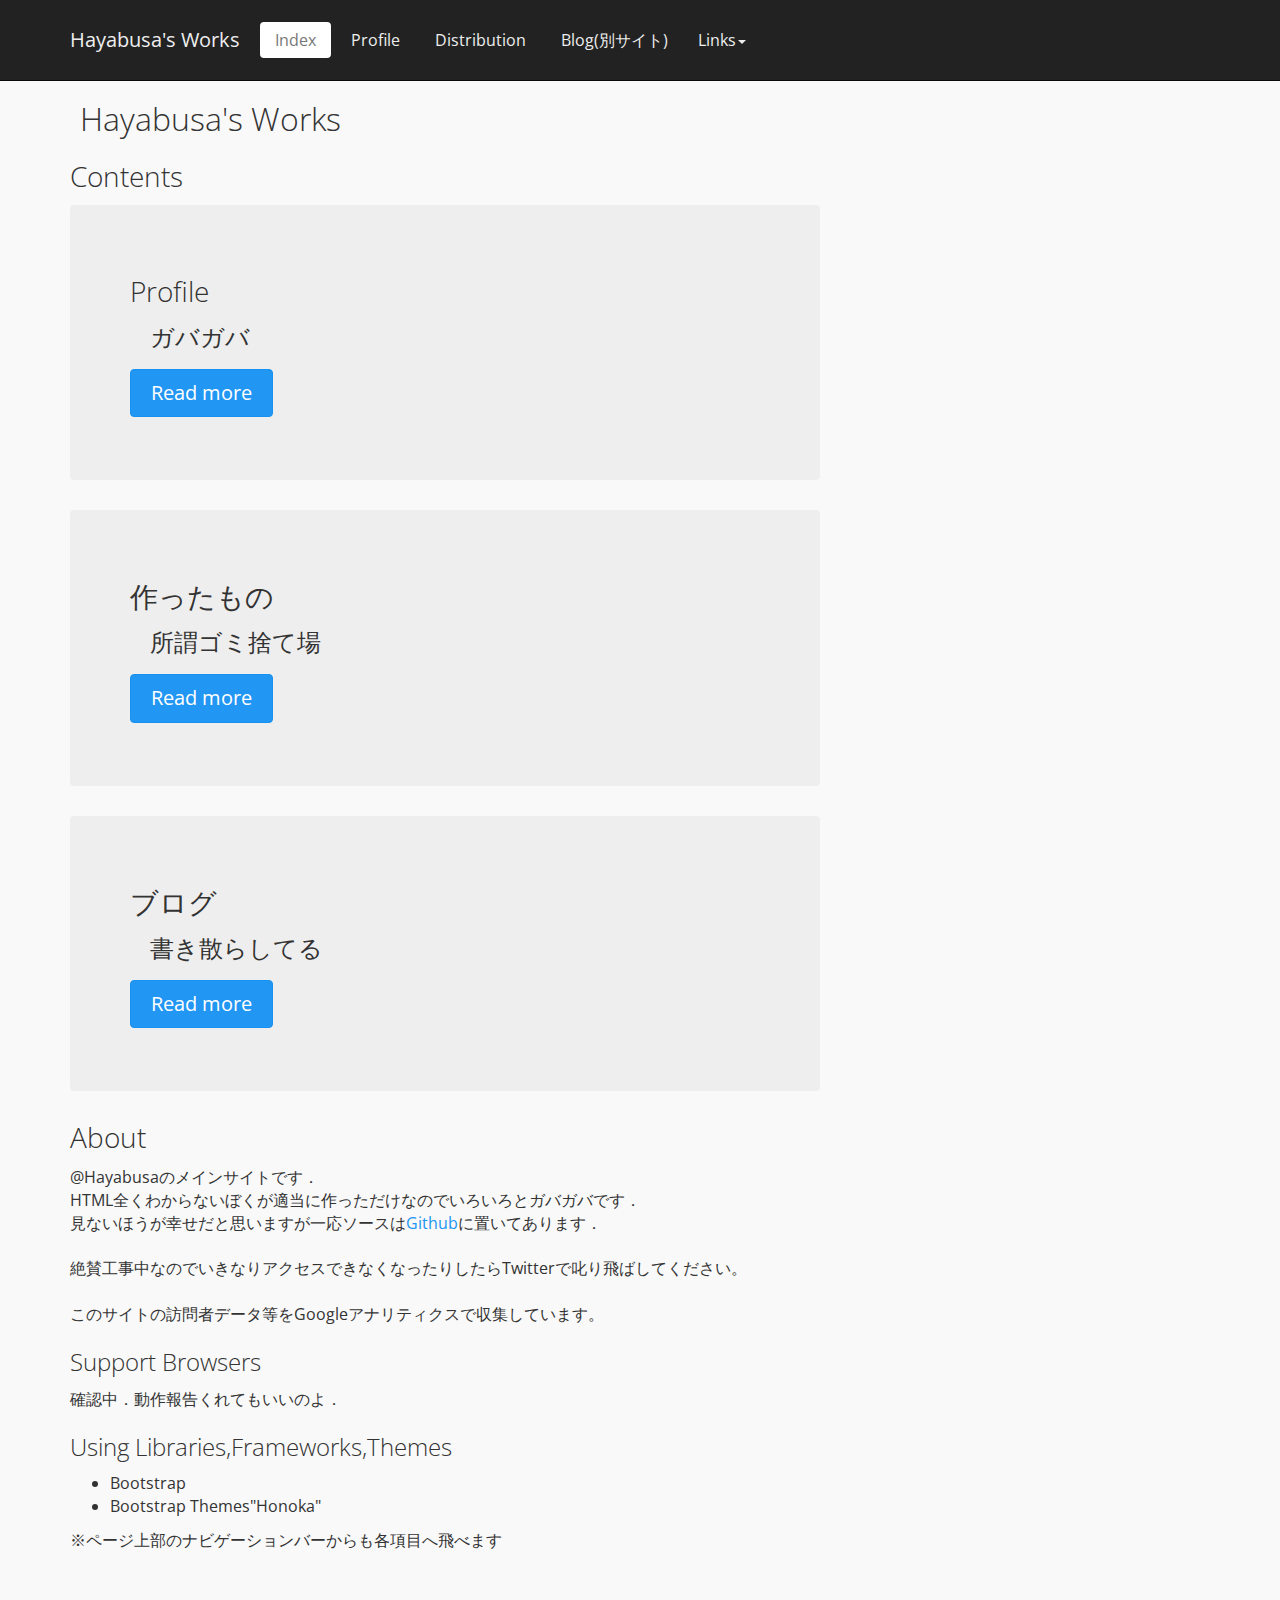
<file: index.html>
<!DOCTYPE html>
<html lang="en">
<script>
  (function(i,s,o,g,r,a,m){i['GoogleAnalyticsObject']=r;i[r]=i[r]||function(){
  (i[r].q=i[r].q||[]).push(arguments)},i[r].l=1*new Date();a=s.createElement(o),
  m=s.getElementsByTagName(o)[0];a.async=1;a.src=g;m.parentNode.insertBefore(a,m)
  })(window,document,'script','//www.google-analytics.com/analytics.js','ga');

  ga('create', 'UA-75790965-1', 'auto');
  ga('send', 'pageview');

</script>
<head>
    <meta charset="utf-8">
    <meta content="IE=edge" http-equiv="X-UA-Compatible">
    <meta content="width=device-width, initial-scale=1" name="viewport">
    <!-- The above 3 meta tags *must* come first in the head; any other head content must come *after* these tags -->
    <title>Hayabusa's Works</title><!-- Bootstrap -->
    <link href="css/bootstrap.css" rel="stylesheet">
    <!-- HTML5 shim and Respond.js for IE8 support of HTML5 elements and media queries -->
    <!-- WARNING: Respond.js doesn't work if you view the page via file:// -->
    <!--[if lt IE 9]>
      <script src="https://oss.maxcdn.com/html5shiv/3.7.2/html5shiv.min.js"></script>
      <script src="https://oss.maxcdn.com/respond/1.4.2/respond.min.js"></script>
    <![endif]-->
</head>
<body>
    <!-- ナビゲーションバーの設定 -->

<nav class="navbar navbar-inverse navbar-fixed-top" role="navigation">
    <div class="container">
        <!-- ヘッダ情報 -->
        <div class="navbar-header">
        <button type="button" class="navbar-toggle"
            data-toggle="collapse" data-target="#navbar-menu">
                <span class="icon-bar"></span>
                <span class="icon-bar"></span>
                <span class="icon-bar"></span>
            </button>
            <a class="navbar-brand" href="http://peregrine.me/index.html">Hayabusa's Works</a>
        </div>
        <!-- メニューの配置 -->
        <div class="collapse navbar-collapse" id="navbar-menu">
        <ul class="nav navbar-nav" >
        	<li class="active"><a href="http://peregrine.me/index.html">Index</a></li>
            <li><a href="http://peregrine.me/profile.html">Profile</a></li>
            <li><a href="http://peregrine.me/distribution.html">Distribution</a></li>
            <li><a href="http://blog.peregrine.me">Blog(別サイト)</a></li>
        </ul>
        
        
        
        <ul class="nav navbar-nav">
        <li class="dropdown ">
                    <a class="dropdown-toggle" data-toggle="dropdown" href=
                    "#">Links<span class="caret"></span></a> 
		
                    <ul class="dropdown-menu">
                        <li>
                            <a href="http://twitter.com/h_ya58">Twitter</a>
                        </li>
                        <li class="divider"></li>
                        <li>
                            <a href="https://github.com/Hayabusa58">Github</a>
                        </li>
                    </ul>
           </div>
          
    </div>
</nav>


           
<!--content-->
    
    <div class="container">
        <div class="row" style="padding:60px 0 0 0">
            
            <!-- center -->
            <div class="col-xs-6 col-md-8">
                <div class="page-header">
                    <h1>Hayabusa's Works</h1>
                </div>
                
		
                    <div class >
                        <h2>Contents</h2>
                    </div>
                    <div class="jumbotron">
                        <h2>Profile</h2>
                        <p style="padding-left:+20px;">ガバガバ</p>
                        <p><a class="btn btn-primary btn-lg" href=
                        "http://peregrine.me/profile.html" role="button">Read more</a></p>
                    </div>
                    <div class="jumbotron">
                        <h2>作ったもの</h2>
                        <p style="padding-left:+20px;">所謂ゴミ捨て場</p>
                        <p><a class="btn btn-primary btn-lg" href=
                        "http://peregrine.me/distribution.html" role="button">Read more</a></p>
                    </div>
                    <div class="jumbotron">
                        <h2>ブログ</h2>
                        <p style="padding-left:+20px;">書き散らしてる</p>
                        <p><a class="btn btn-primary btn-lg" href=
                        "http://blog.peregrine.me" role="button">Read more</a></p>
                    </div>
                   <h2>
                       About</h2>
                <p>@Hayabusaのメインサイトです．<br>
                   HTML全くわからないぼくが適当に作っただけなのでいろいろとガバガバです．<br>
                   見ないほうが幸せだと思いますが一応ソースは<a href="https://github.com/Hayabusa58/Hayabusa-s-works">Github</a>に置いてあります．<br>  
                   <br>絶賛工事中なのでいきなりアクセスできなくなったりしたらTwitterで叱り飛ばしてください。 </br>        
                   <br>このサイトの訪問者データ等をGoogleアナリティクスで収集しています。</br>
                </p>
                <h3>Support Browsers</h3>
                <p>確認中．動作報告くれてもいいのよ．</p>
                <h3>Using Libraries,Frameworks,Themes</h3>
                 <ul type="disc">
                 <li>Bootstrap</li>
                 <li>Bootstrap Themes"Honoka"
                 </li></ul>
                    <p>※ページ上部のナビゲーションバーからも各項目へ飛べます</p>
                
	</div>

<!-- right Twitter -->
                <div class="col-xs-6 col-md-4">
                    <a class="twitter-timeline" data-widget-id=
                    "610802515077009408" href=
                    "https://twitter.com/h_ya58">@h_ya58さんのツイート</a> 
                    <script>
                    !function(d,s,id){var js,fjs=d.getElementsByTagName(s)[0],p=/^http:/.test(d.location)?'http':'https';if(!d.getElementById(id)){js=d.createElement(s);js.id=id;js.src=p+"://platform.twitter.com/widgets.js";fjs.parentNode.insertBefore(js,fjs);}}(document,"script","twitter-wjs");
                    </script>
                </div>
            </div>
        </div>
	<!-- jQuery (necessary for Bootstrap's JavaScript plugins) -->
        <script src=
        "https://ajax.googleapis.com/ajax/libs/jquery/1.11.3/jquery.min.js">
        </script> 
        <!-- Include all compiled plugins (below), or include individual files as needed -->
         
        <script src="js/bootstrap.min.js">
        </script> 
    <script type="text/javascript">jQuery(function() {  
    jQuery("a").click(function(e) {        
        var ahref = jQuery(this).attr('href');
        if (ahref.indexOf("peregrine.me") != -1 || ahref.indexOf("http") == -1 ) {
            ga('send', 'event', '内部リンク', 'クリック', ahref);} 
        else { 
            ga('send', 'event', '外部リンク', 'クリック', ahref);}
        });
    });
</script>
</body>
</html>
</file>
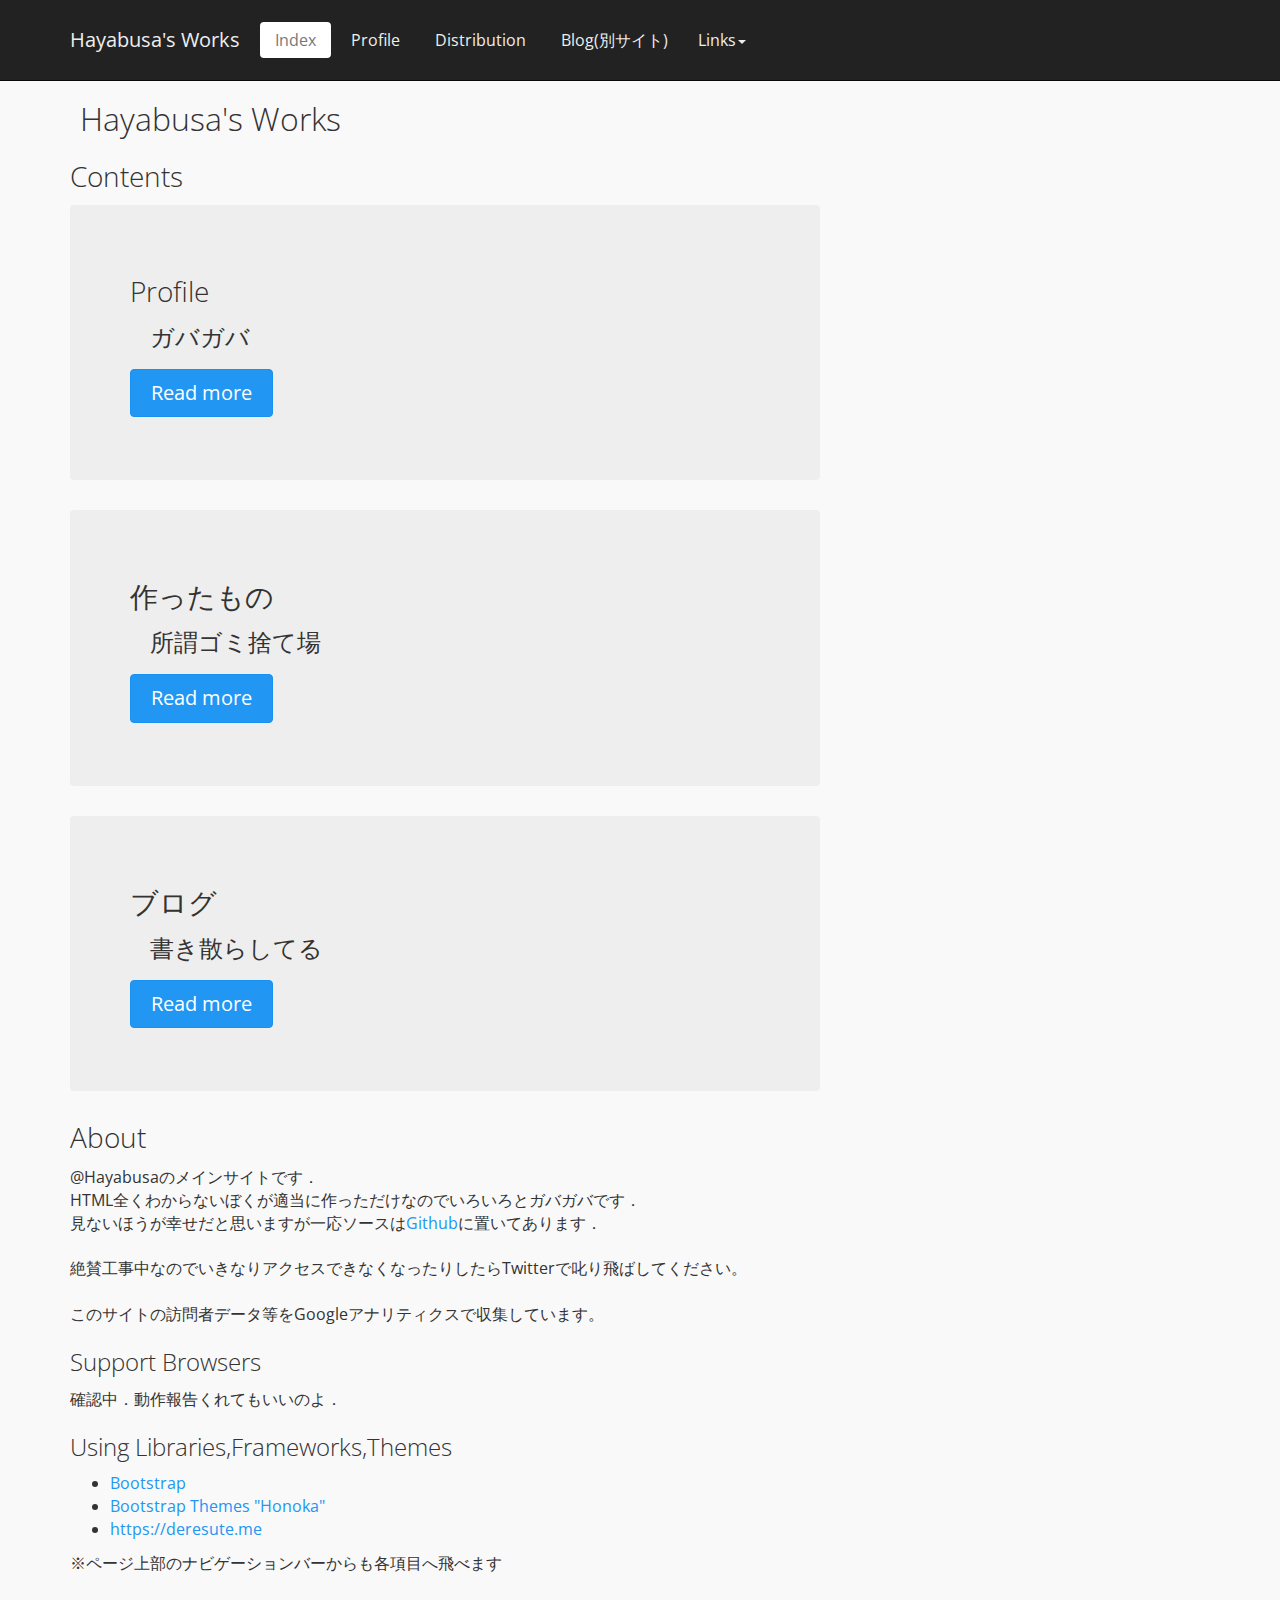
<file: docs/index.html>
<!DOCTYPE html>
<html lang="en">
<script>
  (function(i,s,o,g,r,a,m){i['GoogleAnalyticsObject']=r;i[r]=i[r]||function(){
  (i[r].q=i[r].q||[]).push(arguments)},i[r].l=1*new Date();a=s.createElement(o),
  m=s.getElementsByTagName(o)[0];a.async=1;a.src=g;m.parentNode.insertBefore(a,m)
  })(window,document,'script','//www.google-analytics.com/analytics.js','ga');

  ga('create', 'UA-75790965-1', 'auto');
  ga('send', 'pageview');

</script>
<head>
    <meta charset="utf-8">
    <meta content="IE=edge" http-equiv="X-UA-Compatible">
    <meta content="width=device-width, initial-scale=1" name="viewport">
    <!-- The above 3 meta tags *must* come first in the head; any other head content must come *after* these tags -->
    <title>Hayabusa's Works</title><!-- Bootstrap -->
    <link href="css/bootstrap.css" rel="stylesheet">
    <!-- HTML5 shim and Respond.js for IE8 support of HTML5 elements and media queries -->
    <!-- WARNING: Respond.js doesn't work if you view the page via file:// -->
    <!--[if lt IE 9]>
      <script src="https://oss.maxcdn.com/html5shiv/3.7.2/html5shiv.min.js"></script>
      <script src="https://oss.maxcdn.com/respond/1.4.2/respond.min.js"></script>
    <![endif]-->
</head>
<body>
    <!-- ナビゲーションバーの設定 -->

<nav class="navbar navbar-inverse navbar-fixed-top" role="navigation">
    <div class="container">
        <!-- ヘッダ情報 -->
        <div class="navbar-header">
        <button type="button" class="navbar-toggle"
            data-toggle="collapse" data-target="#navbar-menu">
                <span class="icon-bar"></span>
                <span class="icon-bar"></span>
                <span class="icon-bar"></span>
            </button>
            <a class="navbar-brand" href="http://peregrine.me/index.html">Hayabusa's Works</a>
        </div>
        <!-- メニューの配置 -->
        <div class="collapse navbar-collapse" id="navbar-menu">
        <ul class="nav navbar-nav" >
        	<li class="active"><a href="http://peregrine.me/index.html">Index</a></li>
            <li><a href="http://peregrine.me/profile.html">Profile</a></li>
            <li><a href="http://peregrine.me/distribution.html">Distribution</a></li>
            <li><a href="http://blog.peregrine.me">Blog(別サイト)</a></li>
        </ul>
        
        
        
        <ul class="nav navbar-nav">
        <li class="dropdown ">
                    <a class="dropdown-toggle" data-toggle="dropdown" href=
                    "#">Links<span class="caret"></span></a> 
		
                    <ul class="dropdown-menu">
                        <li>
                            <a href="http://twitter.com/h_ya58">Twitter</a>
                        </li>
                        <li class="divider"></li>
                        <li>
                            <a href="https://github.com/Hayabusa58">Github</a>
                        </li>
                    </ul>
           </div>
          
    </div>
</nav>


           
<!--content-->
    
    <div class="container">
        <div class="row" style="padding:60px 0 0 0">
            
            <!-- center -->
            <div class="col-xs-6 col-md-8">
                <div class="page-header">
                    <h1>Hayabusa's Works</h1>
                </div>
                
		
                    <div class >
                        <h2>Contents</h2>
                    </div>
                    <div class="jumbotron">
                        <h2>Profile</h2>
                        <p style="padding-left:+20px;">ガバガバ</p>
                        <p><a class="btn btn-primary btn-lg" href=
                        "http://peregrine.me/profile.html" role="button">Read more</a></p>
                    </div>
                    <div class="jumbotron">
                        <h2>作ったもの</h2>
                        <p style="padding-left:+20px;">所謂ゴミ捨て場</p>
                        <p><a class="btn btn-primary btn-lg" href=
                        "http://peregrine.me/distribution.html" role="button">Read more</a></p>
                    </div>
                    <div class="jumbotron">
                        <h2>ブログ</h2>
                        <p style="padding-left:+20px;">書き散らしてる</p>
                        <p><a class="btn btn-primary btn-lg" href=
                        "http://blog.peregrine.me" role="button">Read more</a></p>
                    </div>
                   <h2>
                       About</h2>
                <p>@Hayabusaのメインサイトです．<br>
                   HTML全くわからないぼくが適当に作っただけなのでいろいろとガバガバです．<br>
                   見ないほうが幸せだと思いますが一応ソースは<a href="https://github.com/Hayabusa58/Hayabusa-s-works">Github</a>に置いてあります．<br>  
                   <br>絶賛工事中なのでいきなりアクセスできなくなったりしたらTwitterで叱り飛ばしてください。 </br>        
                   <br>このサイトの訪問者データ等をGoogleアナリティクスで収集しています。</br>
                </p>
                <h3>Support Browsers</h3>
                <p>確認中．動作報告くれてもいいのよ．</p>
                <h3>Using Libraries,Frameworks,Themes</h3>
                 <ul type="disc">
                 <li><a href="http://getbootstrap.com/">Bootstrap</a></li>
                 <li><a href="http://honokak.osaka/">Bootstrap Themes "Honoka"</a></li>
                 <li><a href="https://deresute.me/">https://deresute.me</a></li>
                 </ul>
                    <p>※ページ上部のナビゲーションバーからも各項目へ飛べます</p>
                
	</div>

<!-- right Twitter -->
                <div class="col-xs-6 col-md-4">
                    <a class="twitter-timeline" data-widget-id=
                    "610802515077009408" href=
                    "https://twitter.com/h_ya58">@h_ya58さんのツイート</a> 
                    <script>
                    !function(d,s,id){var js,fjs=d.getElementsByTagName(s)[0],p=/^http:/.test(d.location)?'http':'https';if(!d.getElementById(id)){js=d.createElement(s);js.id=id;js.src=p+"://platform.twitter.com/widgets.js";fjs.parentNode.insertBefore(js,fjs);}}(document,"script","twitter-wjs");
                    </script>
                </div>
            </div>
        </div>
	<!-- jQuery (necessary for Bootstrap's JavaScript plugins) -->
        <script src=
        "https://ajax.googleapis.com/ajax/libs/jquery/1.11.3/jquery.min.js">
        </script> 
        <!-- Include all compiled plugins (below), or include individual files as needed -->
         
        <script src="js/bootstrap.min.js">
        </script> 
    <script type="text/javascript">jQuery(function() {  
    jQuery("a").click(function(e) {        
        var ahref = jQuery(this).attr('href');
        if (ahref.indexOf("peregrine.me") != -1 || ahref.indexOf("http") == -1 ) {
            ga('send', 'event', '内部リンク', 'クリック', ahref);} 
        else { 
            ga('send', 'event', '外部リンク', 'クリック', ahref);}
        });
    });
</script>
</body>
</html>
</file>
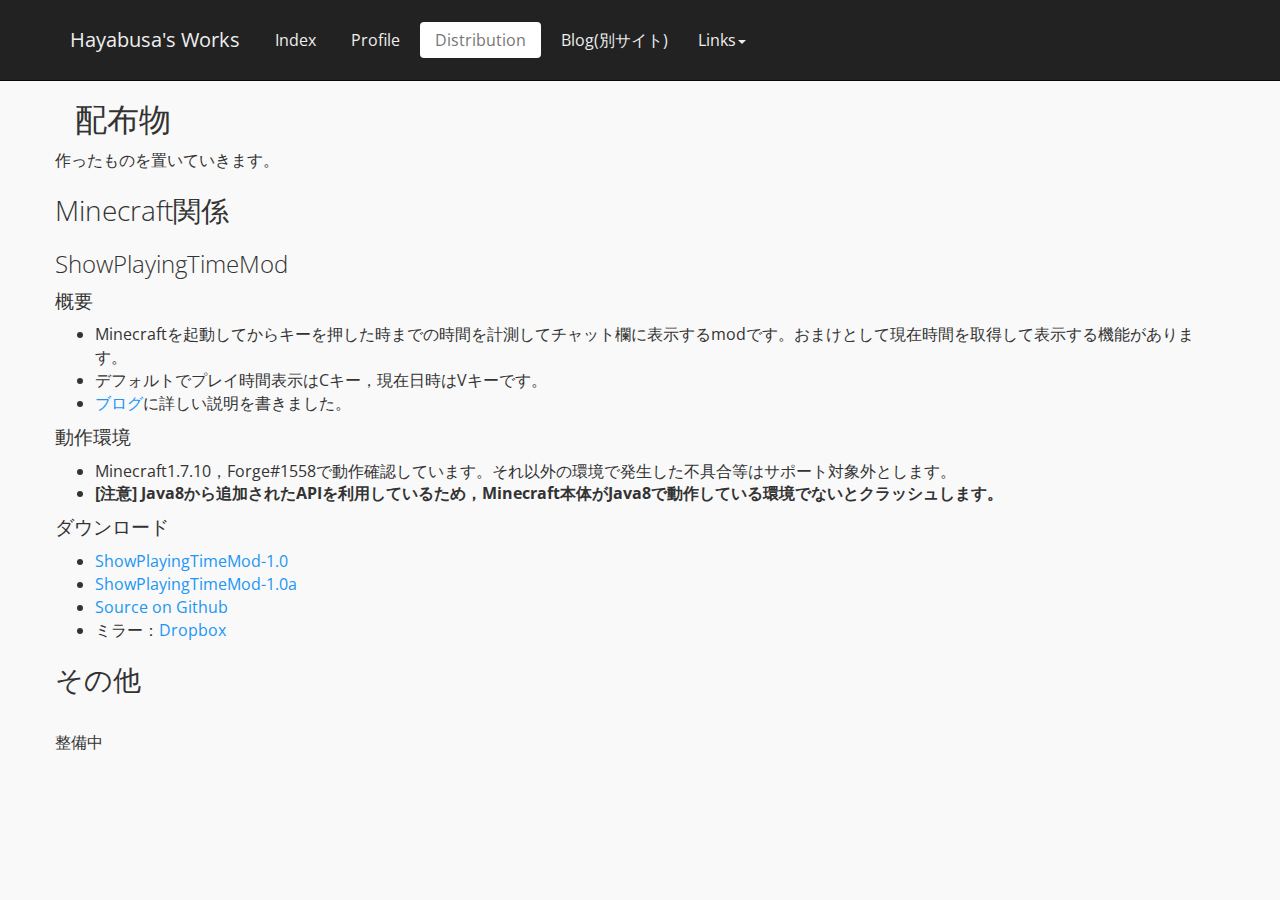
<file: distribution.html>
<!DOCTYPE html>
<html lang="en">
<script>
  (function(i,s,o,g,r,a,m){i['GoogleAnalyticsObject']=r;i[r]=i[r]||function(){
  (i[r].q=i[r].q||[]).push(arguments)},i[r].l=1*new Date();a=s.createElement(o),
  m=s.getElementsByTagName(o)[0];a.async=1;a.src=g;m.parentNode.insertBefore(a,m)
  })(window,document,'script','//www.google-analytics.com/analytics.js','ga');

  ga('create', 'UA-75790965-1', 'auto');
  ga('send', 'pageview');

</script>
  <head>
    <meta charset="utf-8">
    <meta http-equiv="X-UA-Compatible" content="IE=edge">
    <meta name="viewport" content="width=device-width, initial-scale=1">
    <!-- The above 3 meta tags *must* come first in the head; any other head content must come *after* these tags -->
    <title>配布物</title>

    <!-- Bootstrap -->
    <link href="css/bootstrap.css" rel="stylesheet">

    <!-- HTML5 shim and Respond.js for IE8 support of HTML5 elements and media queries -->
    <!-- WARNING: Respond.js doesn't work if you view the page via file:// -->
    <!--[if lt IE 9]>
      <script src="https://oss.maxcdn.com/html5shiv/3.7.2/html5shiv.min.js"></script>
      <script src="https://oss.maxcdn.com/respond/1.4.2/respond.min.js"></script>
    <![endif]-->
  </head>
  <body>
<nav class="navbar navbar-inverse navbar-fixed-top" role="navigation">
    <div class="container">
        <!-- ヘッダ情報 -->
        <div class="navbar-header">
        <button type="button" class="navbar-toggle hidden-sm visible-xs"
            data-toggle="collapse" data-target="#navbar-menu">
                <span class="icon-bar"></span>
                <span class="icon-bar"></span>
                <span class="icon-bar"></span>
            </button>
            <a class="navbar-brand" href="http://peregrine.me/index.html">Hayabusa's Works</a>
        </div>
        <!-- メニューの配置 -->
        <div class="collapse navbar-collapse" id="navbar-menu">
        <ul class="nav navbar-nav" >
        	<li><a href="http://peregrine.me/index.html">Index</a></li>
            <li><a href="http://peregrine.me/profile.html">Profile</a></li>
            <li class="active"><a href="http://peregrine.me/distribution.html">Distribution</a></li>
            <li><a href="http://blog.peregrine.me">Blog(別サイト)</a></li>
        </ul>
        
        
        
        <ul class="nav navbar-nav">
        <li class="dropdown ">
                    <a class="dropdown-toggle" data-toggle="dropdown" href=
                    "#">Links<span class="caret"></span></a> 
		
                    <ul class="dropdown-menu">
                        <li>
                            <a href="http://twitter.com/h_ya58">Twitter</a>
                        </li>
                        <li class="divider"></li>
                        <li>
                            <a href="https://github.com/Hayabusa58">Github</a>
                        </li>
                    </ul>
           </div>
          
    </div>
</nav>

    
    <div class="container">
        <div class="row" style="padding:60px 0 0 0">
            
            <!-- center -->
            <div class="col-md-12">
              <div class="row">
                <div class="page-header">
                    <h1 class="page-header">配布物</h1>
		    </div>
		    <p>作ったものを置いていきます。</p>
		    <h2>Minecraft関係</h2>
		    <h3>ShowPlayingTimeMod</h3>
		    <h4>概要</h4>
		    <ul type="disc">
		   <li>Minecraftを起動してからキーを押した時までの時間を計測してチャット欄に表示するmodです。おまけとして現在時間を取得して表示する機能があります。</li>
		   <li>デフォルトでプレイ時間表示はCキー，現在日時はVキーです。</li>
		    <li><a href=http://blog.peregrine.me/?p=241>ブログ</a>に詳しい説明を書きました。</li>
		   </ul>
		   <h4>動作環境</h4>
		   <ul type="disc">
		  <li>Minecraft1.7.10，Forge#1558で動作確認しています。それ以外の環境で発生した不具合等はサポート対象外とします。</li>
		  <li><b>[注意] Java8から追加されたAPIを利用しているため，Minecraft本体がJava8で動作している環境でないとクラッシュします。</b></li>
		  </ul>
		  <h4>ダウンロード</h4>
		   <ul type="disc"><li><a href=http://peregrine.me/files/mcmod/ShowPlayingTimeMod-1.0.jar>ShowPlayingTimeMod-1.0</a></li>
		   <li><a href=http://peregrine.me/files/mcmod/ShowPlayingTimeMod-1.0a.jar>ShowPlayingTimeMod-1.0a</a></li>
		   <li><a href=https://github.com/Hayabusa58/ShowPlayingTimeMod>Source on Github</a></li>
		   <li>ミラー：<a href=https://www.dropbox.com/home/mod%EF%BC%88%E3%83%9F%E3%83%A9%E3%83%BC%EF%BC%89/1.7.10>Dropbox</a></li>
		   </ul>
		    <h2>その他</h2>
		    <br>整備中</br>
    
     <!-- jQuery (necessary for Bootstrap's JavaScript plugins) -->
    <script src="https://ajax.googleapis.com/ajax/libs/jquery/1.11.3/jquery.min.js"></script>
    <!-- Include all compiled plugins (below), or include individual files as needed -->
    <script src="js/bootstrap.min.js"></script>
</div>
<script type="text/javascript">jQuery(function() {  
    jQuery("a").click(function(e) {        
        var ahref = jQuery(this).attr('href');
        if (ahref.indexOf("peregrine.me") != -1 || ahref.indexOf("http") == -1 ) {
            ga('send', 'event', '内部リンク', 'クリック', ahref);} 
        else { 
            ga('send', 'event', '外部リンク', 'クリック', ahref);}
        });
    });
</script>
</body>
  </html>
</file>
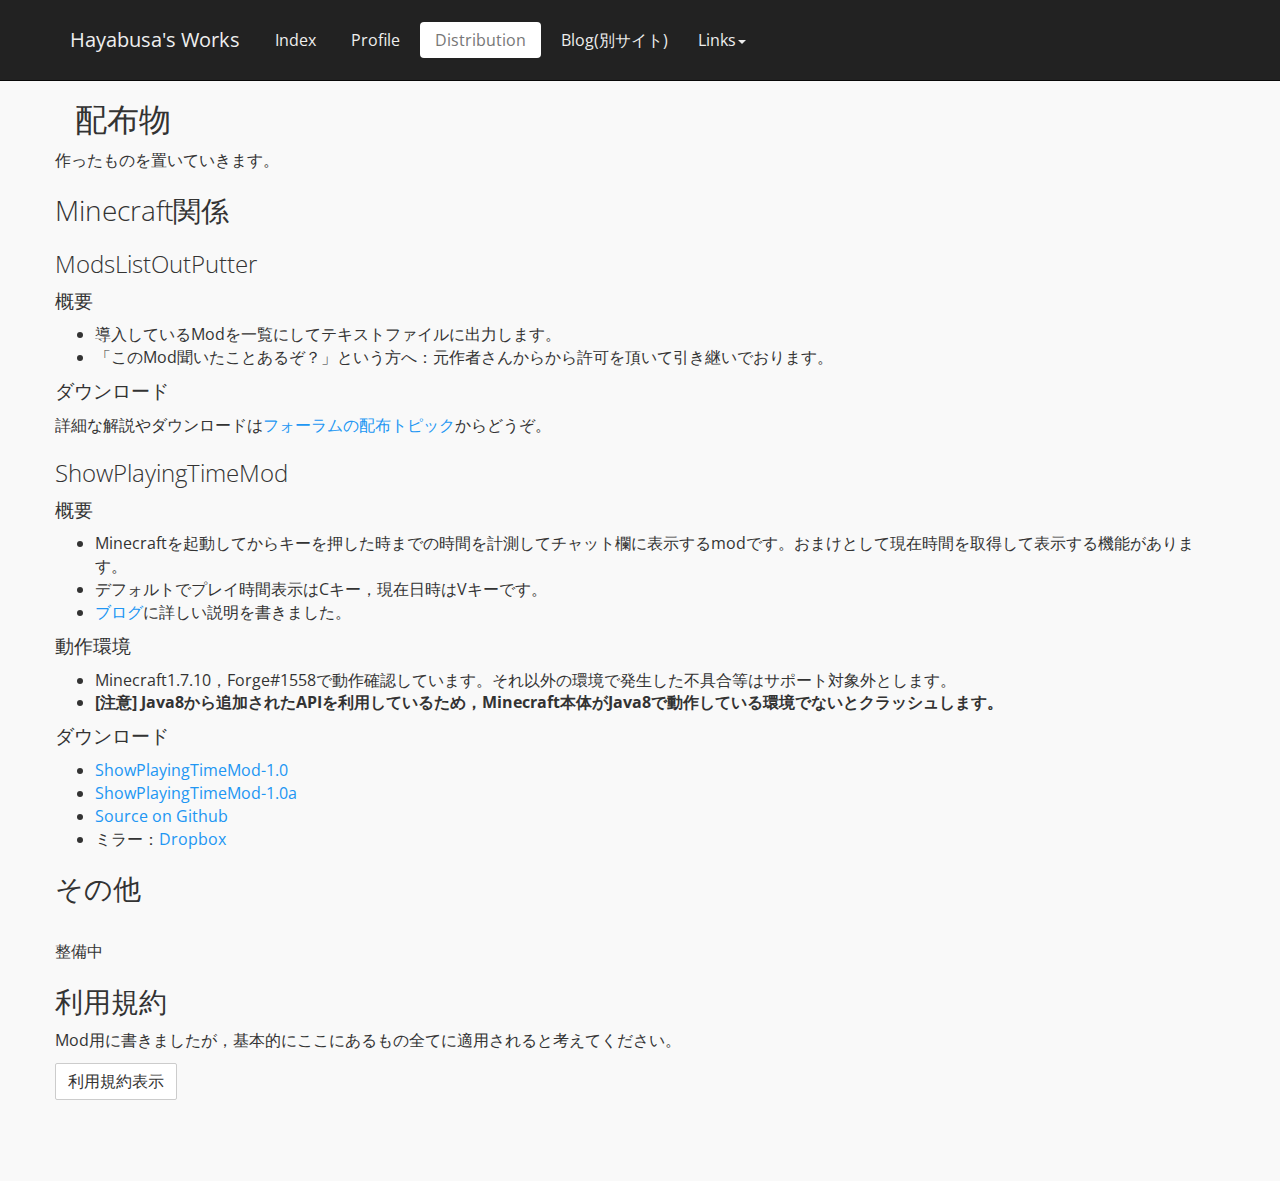
<file: docs/distribution.html>
<!DOCTYPE html>
<html lang="en">
<script>
  (function(i,s,o,g,r,a,m){i['GoogleAnalyticsObject']=r;i[r]=i[r]||function(){
  (i[r].q=i[r].q||[]).push(arguments)},i[r].l=1*new Date();a=s.createElement(o),
  m=s.getElementsByTagName(o)[0];a.async=1;a.src=g;m.parentNode.insertBefore(a,m)
  })(window,document,'script','//www.google-analytics.com/analytics.js','ga');

  ga('create', 'UA-75790965-1', 'auto');
  ga('send', 'pageview');

</script>
  <head>
    <meta charset="utf-8">
    <meta http-equiv="X-UA-Compatible" content="IE=edge">
    <meta name="viewport" content="width=device-width, initial-scale=1">
    <!-- The above 3 meta tags *must* come first in the head; any other head content must come *after* these tags -->
    <title>配布物</title>

    <!-- Bootstrap -->
    <link href="css/bootstrap.css" rel="stylesheet">

    <!-- HTML5 shim and Respond.js for IE8 support of HTML5 elements and media queries -->
    <!-- WARNING: Respond.js doesn't work if you view the page via file:// -->
    <!--[if lt IE 9]>
      <script src="https://oss.maxcdn.com/html5shiv/3.7.2/html5shiv.min.js"></script>
      <script src="https://oss.maxcdn.com/respond/1.4.2/respond.min.js"></script>
    <![endif]-->
  </head>
  <body>
<nav class="navbar navbar-inverse navbar-fixed-top" role="navigation">
    <div class="container">
        <!-- ヘッダ情報 -->
        <div class="navbar-header">
        <button type="button" class="navbar-toggle hidden-sm visible-xs"
            data-toggle="collapse" data-target="#navbar-menu">
                <span class="icon-bar"></span>
                <span class="icon-bar"></span>
                <span class="icon-bar"></span>
            </button>
            <a class="navbar-brand" href="http://peregrine.me/index.html">Hayabusa's Works</a>
        </div>
        <!-- メニューの配置 -->
        <div class="collapse navbar-collapse" id="navbar-menu">
        <ul class="nav navbar-nav" >
        	<li><a href="http://peregrine.me/index.html">Index</a></li>
            <li><a href="http://peregrine.me/profile.html">Profile</a></li>
            <li class="active"><a href="http://peregrine.me/distribution.html">Distribution</a></li>
            <li><a href="http://blog.peregrine.me">Blog(別サイト)</a></li>
        </ul>
        
        
        
        <ul class="nav navbar-nav">
        <li class="dropdown ">
                    <a class="dropdown-toggle" data-toggle="dropdown" href=
                    "#">Links<span class="caret"></span></a> 
		
                    <ul class="dropdown-menu">
                        <li>
                            <a href="http://twitter.com/h_ya58">Twitter</a>
                        </li>
                        <li class="divider"></li>
                        <li>
                            <a href="https://github.com/Hayabusa58">Github</a>
                        </li>
                    </ul>
           </div>
          
    </div>
</nav>

    
    <div class="container">
        <div class="row" style="padding:60px 0 0 0">
            
            <!-- center -->
            <div class="col-md-12">
              <div class="row">
                <div class="page-header">
                    <h1 class="page-header">配布物</h1>
		    </div>
		    <p>作ったものを置いていきます。</p>
		    <h2>Minecraft関係</h2>
		    <h3>ModsListOutPutter</h3>
		    <h4>概要</h4>
		    <ul type="disc">
		    <li>導入しているModを一覧にしてテキストファイルに出力します。</li>
		    <li>「このMod聞いたことあるぞ？」という方へ：元作者さんからから許可を頂いて引き継いでおります。</li></ul>
		    <h4>ダウンロード</h4>
		    詳細な解説やダウンロードは<a href="http://forum.minecraftuser.jp/viewtopic.php?f=13&t=31006">フォーラムの配布トピック</a>からどうぞ。
		    </ul>
		    
		    <h3>ShowPlayingTimeMod</h3>
		    <h4>概要</h4>
		    <ul type="disc">
		   <li>Minecraftを起動してからキーを押した時までの時間を計測してチャット欄に表示するmodです。おまけとして現在時間を取得して表示する機能があります。</li>
		   <li>デフォルトでプレイ時間表示はCキー，現在日時はVキーです。</li>
		    <li><a href=http://blog.peregrine.me/?p=241>ブログ</a>に詳しい説明を書きました。</li>
		   </ul>
		   <h4>動作環境</h4>
		   <ul type="disc">
		  <li>Minecraft1.7.10，Forge#1558で動作確認しています。それ以外の環境で発生した不具合等はサポート対象外とします。</li>
		  <li><b>[注意] Java8から追加されたAPIを利用しているため，Minecraft本体がJava8で動作している環境でないとクラッシュします。</b></li>
		  </ul>
		  <h4>ダウンロード</h4>
		   <ul type="disc"><li><a href=http://peregrine.me/files/mcmod/ShowPlayingTimeMod-1.0.jar>ShowPlayingTimeMod-1.0</a></li>
		   <li><a href=http://peregrine.me/files/mcmod/ShowPlayingTimeMod-1.0a.jar>ShowPlayingTimeMod-1.0a</a></li>
		   <li><a href=https://github.com/Hayabusa58/ShowPlayingTimeMod>Source on Github</a></li>
		   <li>ミラー：<a href=https://www.dropbox.com/home/mod%EF%BC%88%E3%83%9F%E3%83%A9%E3%83%BC%EF%BC%89/1.7.10>Dropbox</a></li>
		   </ul>
		    
		    <h2>その他</h2>
		    <br>整備中</br>
		    
		    <h2>利用規約</h2>
		    <p>Mod用に書きましたが，基本的にここにあるもの全てに適用されると考えてください。</p>
		    <p>
	<button type="button" class="btn btn-default" data-toggle="collapse" data-target="#agreement">
		利用規約表示
	</button>
</p>
		    <div class="collapse" id="agreement">
	<div class="well">
		<p>Hayabusa's Mod License Agreement (利用規約)</p>
 
<p>Hayabusa(以下開発者)はMod(以下本ソフトウェア)の利用者(以下利用者)が本ソフトウェアを明確な意志のもとでダウンロードし，その全データが利用者のハードディスク等に認識された時点で，以下に記載するHayabusa's Mod License Agreement(以下本規約)のすべての条項に同意したものとみなします．</p>
 
<p>1.本ソフトウェアの利用によりデータの破損，ハードウェアの故障など利用者にとって不利益となる不具合が発生しても開発者は一切の補償等に応じないものとする．</p>
 
<p>2.利用者はMinecraftの開発・販売元が提供する正式な利用権を所持していなければならない．</p>
 
<p>3.利用者が次の行為を行うことを許可する．</p>
<p>a.本ソフトウェアの再配布．ただし，配布ファイル内に含まれる当規約を除去した状態で配布することは禁止する．<br>
なお，配布ファイル内に当規約が記載されたファイルが含まれない場合，この条項は適用されないものとする.<br>
<br>また，閲覧者がはっきりと二次配布されたものだと分かるように表示すること，一次配布されているページのリンクを表示することを義務づけるものとする．<br>
但し，拡張子が.classであるもの以外のファイル(テクスチャ等)の著作権は開発者本人にあるものではない場合が多いため，同梱して配布することを禁止する．
なお，はっきりと二次配布が許可されているテクスチャ等を再配布することはこの限りではない．</p>
<p>b.本ソフトウェアをMinecraftに認識させ本ソフトウェアによる追加要素や変更要素を行使する．</p>
<p><br>c.本ソフトウェアを認識させたMinecraftのオンラインストリーミングや録画編集を行ったのちの不特定多数への公開<br>
<br>但しこの行為においては動画等を投稿したサイトの利用規約に違反しないこと，投稿当時の日本国の法律に違反したり実世界における公序良俗に反する内容が含まれないことを条件とする．<br>
<br>なお，Minecraft内のプレイ内容はこの限りではない．<br>
<br>また，投稿した事実を開発者に連絡することを推奨する．<br></p>
<p>d.本ソフトウェアのソースコードの自作品への引用．なお，本ソフトウェアを改造して作成したソフトウェア等には本規約の一切は適用されないものとする．  </p> 
 
<p>4.本ソフトウェアの不具合等について，開発者にソースコード等を修正する努力を義務付ける．
<br>但し，本ソフトウェアのサポート等は予告なしに終了する場合があるとする．</p>
 
<p>5.本規約に違反した利用者が発見された時点で開発者はしかるべき措置をとるものとする．
また本規約に違反した状態で使用された本ソフトウェアについて，開発者は一切のサポート等に応じないものとする．<br></p>
 
<p>6.本規約は利用者への予告なしに変更される場合があるが，その場合利用者は無条件に変更後の本規約に同意するものとする．</p>
 
<p>はやぶさ</p>
 
<p>2015年12月21日 公開
<br>2016年3月30日 一部表現改訂・条項追加<br></p>
 
<p>謝辞：本規約の一部の表現等はEnderAlice様の<a href="http://pastebin.com/KF9UW9TF">Alice's Mod License Agreement草稿</a>を参考にさせて頂きました．</p>
	</div>
</div>
    
     <!-- jQuery (necessary for Bootstrap's JavaScript plugins) -->
    <script src="https://ajax.googleapis.com/ajax/libs/jquery/1.11.3/jquery.min.js"></script>
    <!-- Include all compiled plugins (below), or include individual files as needed -->
    <script src="js/bootstrap.min.js"></script>
</div>
<script type="text/javascript">jQuery(function() {  
    jQuery("a").click(function(e) {        
        var ahref = jQuery(this).attr('href');
        if (ahref.indexOf("peregrine.me") != -1 || ahref.indexOf("http") == -1 ) {
            ga('send', 'event', '内部リンク', 'クリック', ahref);} 
        else { 
            ga('send', 'event', '外部リンク', 'クリック', ahref);}
        });
    });
</script>
</body>
  </html>
</file>
